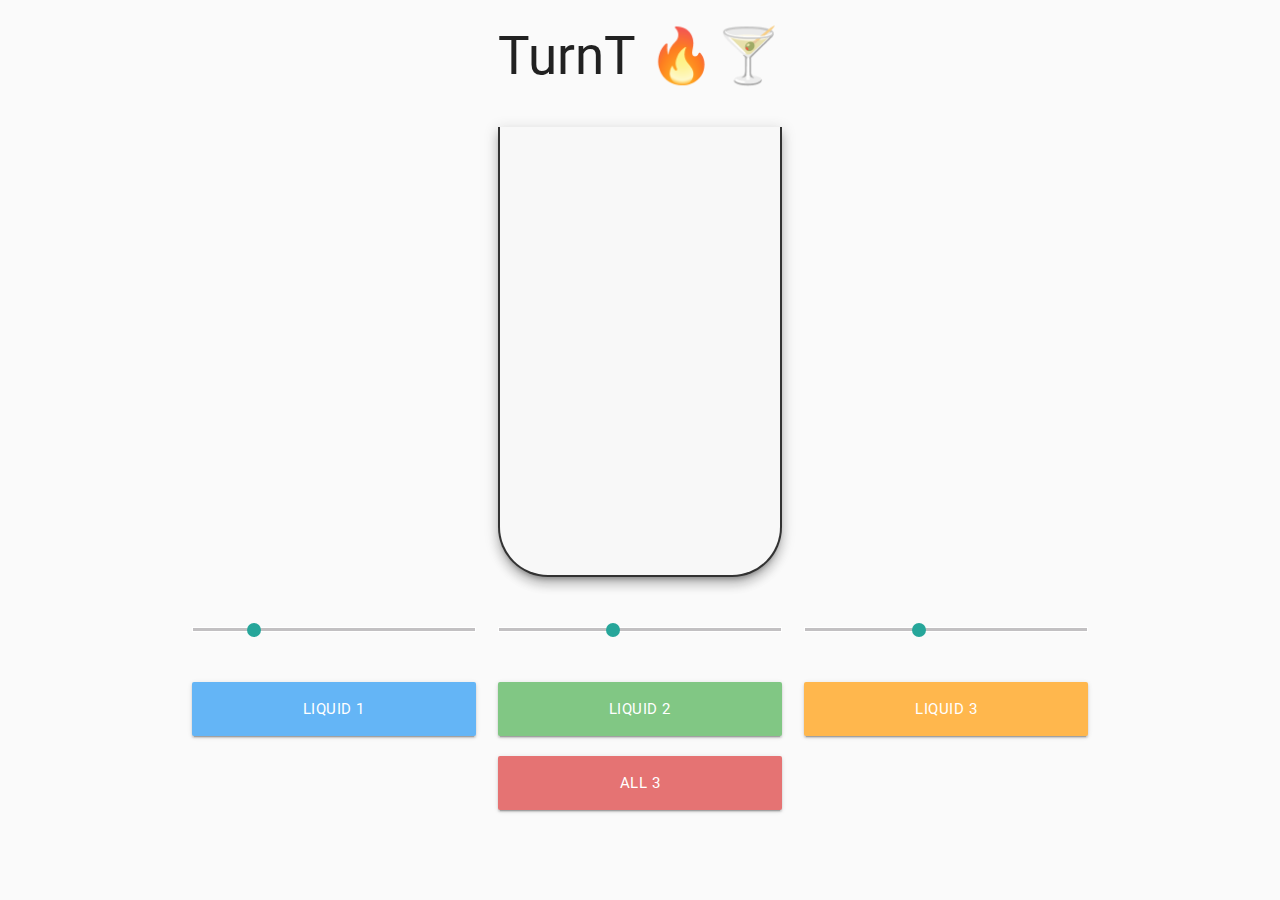
<file: front-end/index.html>
<!DOCTYPE html>
<html>
  <head>
    <!-- Meta Info -->
    <title>kcamel.com</title>
    <meta name="description" content="Portfolio of kevin camellini">
    <meta name="keywords" content="kevin camellini, kevin, camellini, crossfit, software, engineer, engineering,developer,programmer, concordia, university, montreal, canada">
    <meta name="author" content="Kevin Camellini">
    <!--Import Google Flat Icon's-->
    <link href="https://fonts.googleapis.com/icon?family=Material+Icons" rel="stylesheet">
		<!-- Import Raleway Font -->
		<link href="https://fonts.googleapis.com/css?family=Raleway" rel="stylesheet">
    <!-- Import Font Awesome -->
    <link type="text/css" rel="stylesheet" href="css/font-awesome.css"/>
    <!--Import materialize.css-->
    <link type="text/css" rel="stylesheet" href="css/materialize.min.css"  media="screen,projection"/>
    <!-- Bootstrap Margin/Padding CSS -->
    <link type="text/css" rel="stylesheet" href="css/bootstrap.css"/>
    <!-- Import Custom Style Sheet -->
    <link type="text/css" rel="stylesheet" href="css/style.css"/>
		<!-- Import Hover Animations -->
		<link type="text/css" rel="stylesheet" href="css/hover.css"/>
    <!--Let browser know this website is optimized for mobile-->
    <meta name="viewport" content="width=device-width, initial-scale=1.0"/>
  </head>
  <body>
		<!-- Landing -->
    <main class="grey lighten-5">
      <div class="container">
        <div class="row">
					<div class="col s12 m12 l12 center-align">
						<h2>TurnT 🔥🍸</h2>
					</div>
				</div>
				<div class="row">
					<div class="col s12 m6 offset-m3 l4 offset-l4 center-align">
						<div id="glass" class="z-depth-4">
							<div id="liquid-three">
								<h4 id="text-three"></h4>
							</div>
							<div id="liquid-two">
								<h4 id="text-two"></h4>
							</div>
							<div id="liquid-one">
								<h4 id="text-one"></h4>
							</div>
						</div>
					</div>
				</div>
				<div class="row center-align">
					<p class="range-field col s4">
						<input type="range" min="0" max="5" value="1" name="quantity-one"/>
					</p>
					<p class="range-field col s4">
						<input type="range" min="0" max="5" value="2" name="quantity-two"/>
					</p>
					<p class="range-field col s4">
						<input type="range" min="0" max="5" value="2" name="quantity-three"/>
					</p>
				</div>
				<div class="row center-align">
					<div class="col s4">
						<button class="waves-effect waves-light btn-large blue lighten-2" onclick="shazam('one');">
							Liquid 1
						</button>
					</div>
					<div class="col s4">
						<button class="waves-effect waves-light btn-large green lighten-2" onclick="shazam('two');">
							Liquid 2
						</button>
					</div>
					<div class="col s4">
						<button class="waves-effect waves-light btn-large orange lighten-2" onclick="shazam('three');">
							Liquid 3
						</button>
					</div>
        </div>
				<div class="row center-align">
					<div class="col s4 offset-s4">
						<button class="waves-effect waves-light btn-large red lighten-2" onclick="shazamAll();">
							All 3
						</button>
					</div>
				</div>
      </div>
    </main>
    <!-- End Landing -->

		<!-- Footer -->
    <!-- <footer class="page-footer amber">
      <div class="container">
      </div>
		</footer> -->
		<!-- End Footer -->

    <!-- Import jQuery -->
    <script type="text/javascript" src="https://code.jquery.com/jquery-3.2.1.min.js"></script>
    <!-- Import materialize.js -->
    <script type="text/javascript" src="js/materialize.min.js"></script>
		<!-- Import Custom Script -->
		<script type="text/javascript" src="js/script.js"></script>
  </body>
</html>
</file>
<file: front-end/css/style.css>
html, body{
  display: flex;
  min-height: 100vh;
  min-width: 100vw;
  flex-direction: column;
}

main{
  min-height:100vh;
  max-width: 100vw;
}

#glass{
	--main-color: rgb(50,50,50);
	--main-border-px: 0.15em;
	border-left: var(--main-border-px) solid var(--main-color);
	border-right: var(--main-border-px) solid var(--main-color);
	border-bottom: var(--main-border-px) solid var(--main-color);
	border-bottom-left-radius: 50px;
	border-bottom-right-radius: 50px;
	height: 50vh !important;
	background-color: rgb(248,248,248);
}

#liquid-one {
	height: 20%;
	border-bottom-left-radius: 47px;
	border-bottom-right-radius: 47px;
	background-size: 100% 201%;
	background-image:
		linear-gradient(to top, rgb(117,181,241) 50%, transparent 50%);
		-webkit-transition: background-position 1000ms;
		-moz-transition: background-position 1000ms;
		-ms-transition: background-position 1000ms;
		-o-transition: background-position 1000ms;
		transition: background-position 1000ms;
}

#liquid-two{
	height: 40%;
	background-size: 100% 200%;
	background-image:
		linear-gradient(to top, rgb(145,196,138) 50%, transparent 50%);
		-webkit-transition: background-position 1000ms;
		-moz-transition: background-position 1000ms;
		-ms-transition: background-position 1000ms;
		-o-transition: background-position 1000ms;
		transition: background-position 1000ms;
}
#liquid-three{
	height: 40%;
	background-size: 100% 200%;
	background-image:
		linear-gradient(to top, rgb(245,184,96) 50%, transparent 50%);
		-webkit-transition: background-position 1000ms;
		-moz-transition: background-position 1000ms;
		-ms-transition: background-position 1000ms;
		-o-transition: background-position 1000ms;
		transition: background-position 1000ms;
}

button{
	min-width: 100%;
}

h4{
	display: inline;
}
#liquid-two, #liquid-three{
	padding-top: 1.5em;
}
#liquid-one{
	padding-top: 1em;
}
</file>
